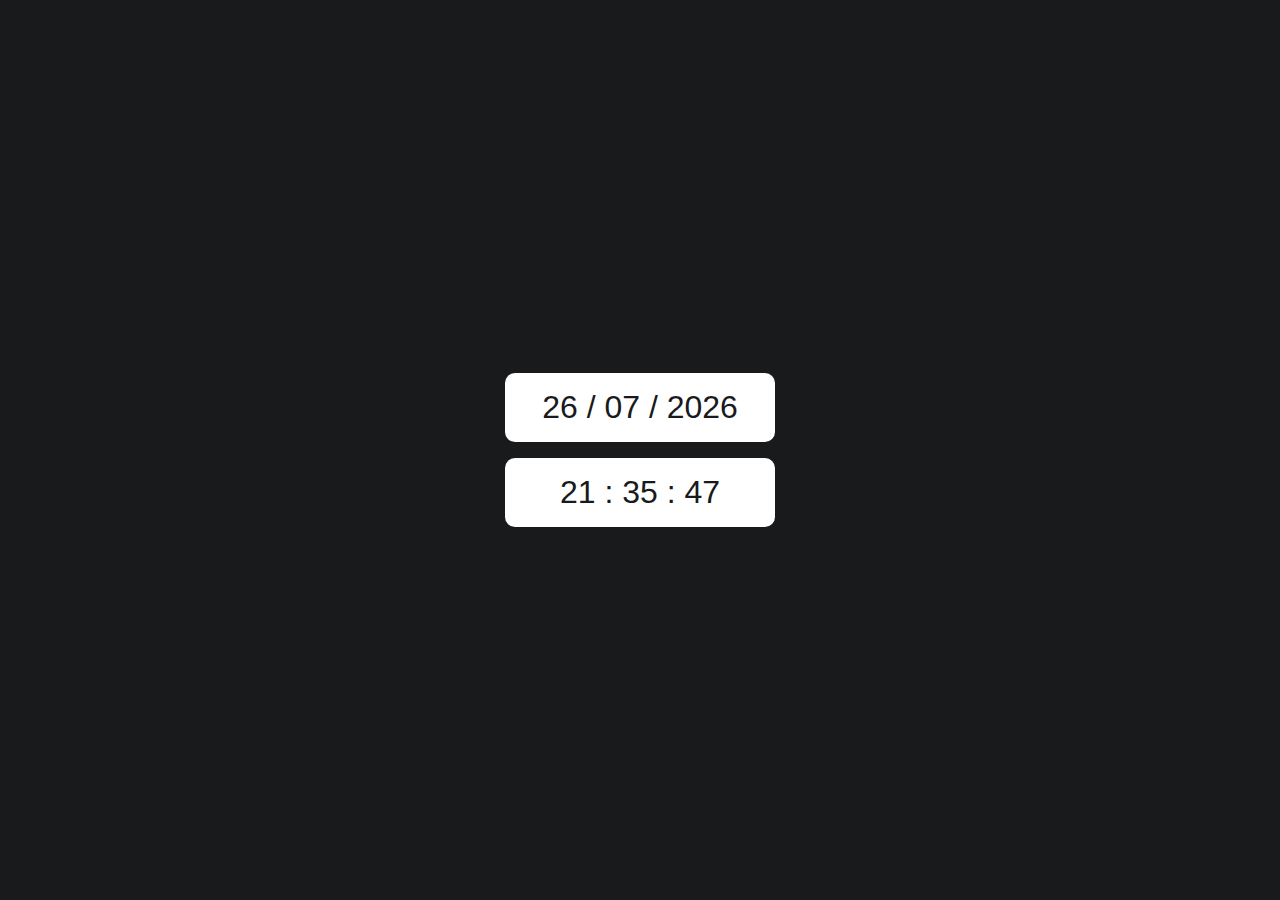
<file: index.html>
<!DOCTYPE html>
<html lang="en">
  <head>
    <meta charset="UTF-8" />
    <meta http-equiv="X-UA-Compatible" content="IE=edge" />
    <meta name="viewport" content="width=device-width, initial-scale=1.0" />
    <title>Realtime Clock</title>
    <link rel="preconnect" href="https://fonts.googleapis.com" />
    <link rel="preconnect" href="https://fonts.gstatic.com" crossorigin />
    <link
      href="https://fonts.googleapis.com/css2?family=Poppins&family=Open+Sans&display=swap"
      rel="stylesheet"
    />
    <link rel="stylesheet" href="src/style.css" />
    <script defer src="src/script.js"></script>
  </head>
  <body>
    <div class="wrapper">
      <div id="date">11 / 11 / 1111</div>
      <div id="hour">11 : 11 : 11</div>
    </div>
  </body>
</html>
</file>
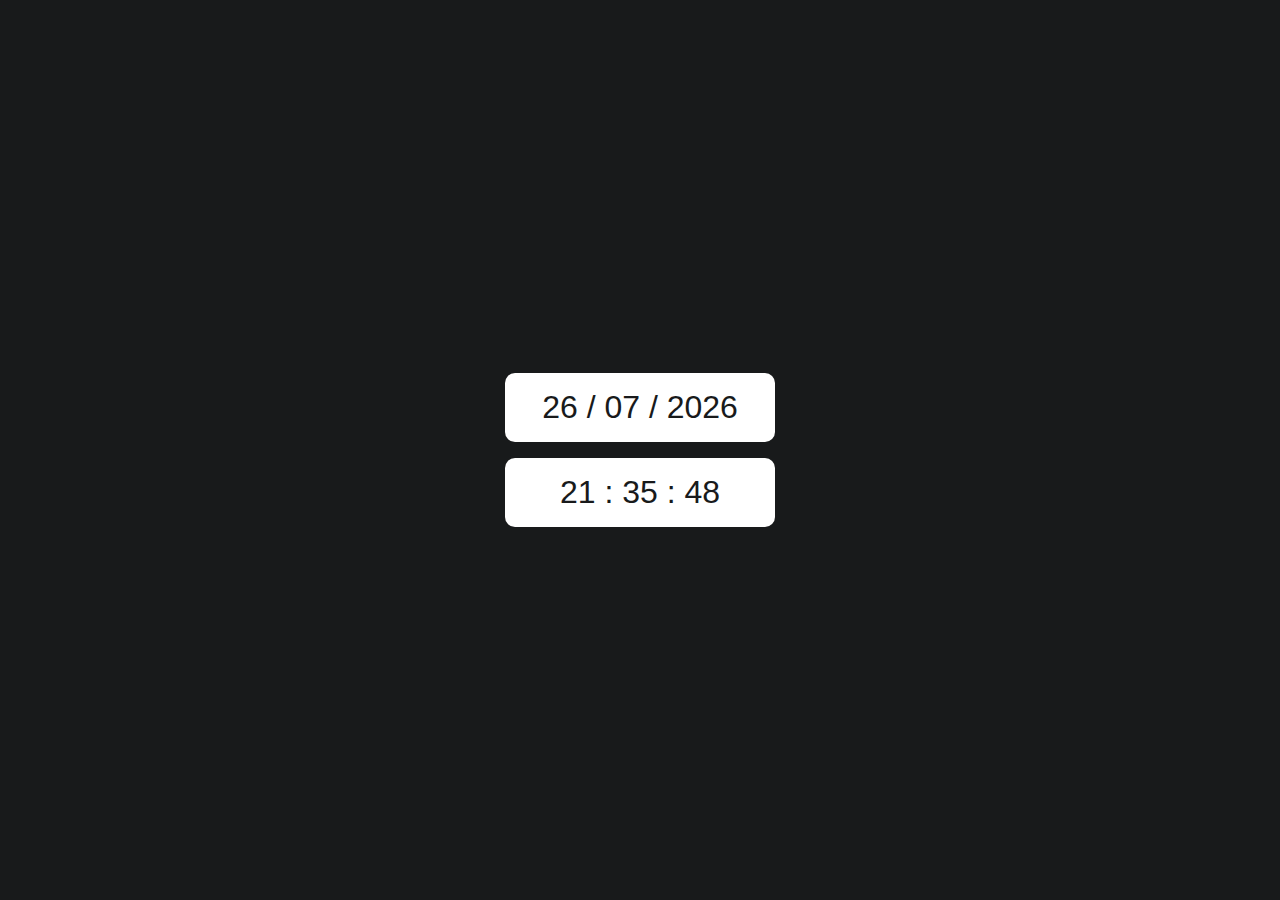
<file: src/index.html>
<!DOCTYPE html>
<html lang="en">
  <head>
    <meta charset="UTF-8" />
    <meta http-equiv="X-UA-Compatible" content="IE=edge" />
    <meta name="viewport" content="width=device-width, initial-scale=1.0" />
    <title>Realtime Clock</title>
    <link rel="preconnect" href="https://fonts.googleapis.com" />
    <link rel="preconnect" href="https://fonts.gstatic.com" crossorigin />
    <link
      href="https://fonts.googleapis.com/css2?family=Poppins&family=Open+Sans&display=swap"
      rel="stylesheet"
    />
    <link rel="stylesheet" href="style.css" />
    <script defer src="script.js"></script>
  </head>
  <body>
    <div class="wrapper">
      <div id="date">11 / 11 / 1111</div>
      <div id="hour">11 : 11 : 11</div>
    </div>
  </body>
</html>
</file>
<file: src/style.css>
*{
  margin: 0;
  padding: 0;
  box-sizing: border-box;
}

body {
  display: flex;
  justify-content: center;
  color: #181a1b;
  background: #181a1b;
}

.wrapper{
    display: flex;
    flex-direction: column;
    justify-content: center;
    height: 100vh;
}

#date,
#hour {
  padding: 1rem 2.3rem;
  background: white;
  border-radius: 10px;
  text-align: center;
  font-size: 2rem;
  font-family: 'Open-sans', sans-serif;
}

#date {
  margin-bottom: 1rem;
}
</file>
